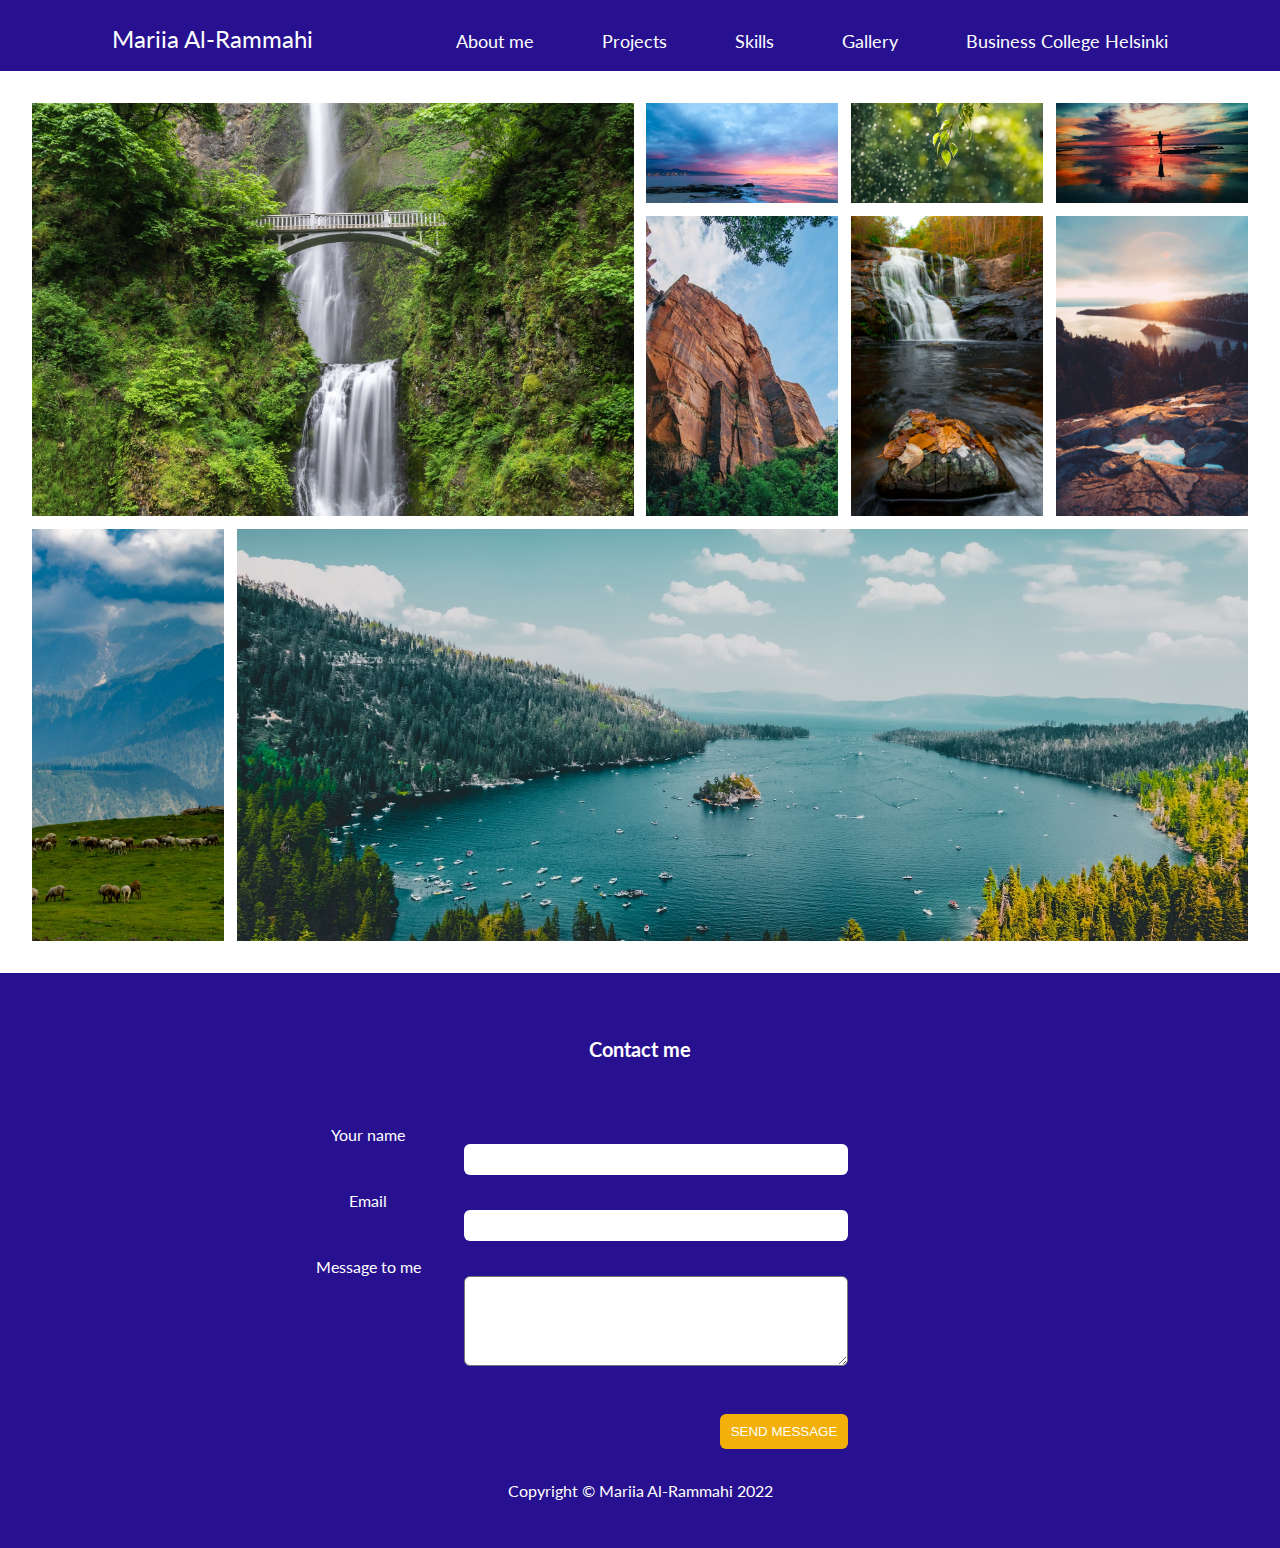
<file: gallery.html>
<!DOCTYPE html>
<html lang="en">
  <head>
    <meta charset="UTF-8" />
    <meta http-equiv="X-UA-Compatible" content="IE=edge" />
    <meta name="viewport" content="width=device-width, initial-scale=1.0" />
    <meta name="description" content="Personal Portfolio" />
    <meta name="author" content="Mariia Al-Rammahi" />
    <meta
      name="keywords"
      content="portfolio, JavaScript, CSS, HTML, projects, skills"
    />
    <title>Gallery</title>
    <link rel="icon" href="favicon.png" type="image" >
    <link rel="stylesheet" href="style_gallery.css" />
    <link href="https://fonts.googleapis.com/icon?family=Material+Icons"
      rel="stylesheet"/>
    <link rel="preconnect" href="https://fonts.googleapis.com" />
    <link rel="preconnect" href="https://fonts.gstatic.com" crossorigin />
    <link
      href="https://fonts.googleapis.com/css2?family=Fredoka+One&family=Indie+Flower&family=Lato:wght@100;300;400;700&family=Rajdhani:wght@300;400;500&family=Roboto:wght@300&display=swap"
      rel="stylesheet"
    />
  </head>
  <body>
    <header>
      <div class="logo">
        <h1><a href="index.html">Mariia Al-Rammahi</a></h1>
      </div>
      <nav class ="responsive">
        <button id="mobileButton">
          <span class="material-icons">menu</span>
        </button>
        <ul>
          <li>
            <a href="#about_me">About me</a>
          </li>
          <li>
            <a href="#projects" target="_blank">Projects</a>
          </li>
          <li>
            <a href="#skills">Skills</a>
          </li>
          <li>
            <a href="gallery.html">Gallery</a>
          </li>
          <li>
            <a href="#BCH">Business College Helsinki</a>
          </li>
        </ul>
      </nav>
</header>
    <main>
      <div class="grid-container">
        <div class ="item">
          <img src="gallery1.jpg" alt="waterfall">
        </div>
        <div class ="item">
          <img src="gallery2.jpeg" alt="image">
        </div>
        <div class ="item">
          <img src="gallery3.jpeg" alt="image">
        </div>
        <div class ="item">
          <img src="gallery4.jpeg" alt="image">
        </div>
        <div class ="item">
          <img src="gallery5.jpeg" alt="image">
        </div>
        <div class ="item">
          <img src="gallery9.jpeg" alt="image">
        </div>
        <div class ="item">
          <img src="gallery7.jpeg" alt="image">
        </div>
        <div class ="item">
          <img src="gallery8.jpeg" alt="image">
        </div>
        <div class ="item">
          <img src="gallery6.jpeg" alt="image">
        </div>
      </div>  
    <main>
    <footer>
        <h3>Contact me</h3>
        <div class="form-container">
        <form>
        <div class = "row">
          <label id="your_name">Your name</label>
          <input type="text" id="your_name" />
        </div>
        <div class="row">
          <label id="email">Email</label>
          <input type="email" id="email" />
        </div>
        <div class="row">
          <label id="message">Message to me</label>
          <textarea id="message"></textarea>
        </div>
        <div class="row">
        <input type="submit" value="send message" />
        </div>
      </form>
      </div>
      <p id="copy">Copyright &copy Mariia Al-Rammahi 2022</p>
      <button id="backToTop">
        Top <span class="material-icons">arrow_upward</span>
      </button>
    </footer>
    <script src="main.js"></script>
  </body>
</html>
</file>
<file: style_gallery.css>
* {
  margin: 0;
  padding: 0;
  box-sizing: border-box;
}

body {
  font-family: "Lato", sans-serif;
  text-align: center;
  color: black;
}

/*HERO BANNER*/

header {
  display: flex;
  justify-content: space-between;
  align-items: baseline;
  top: 0;
  padding: 1rem 5rem;
  position: sticky;
  transition: 0.2s;
  background-color: #281190;
  z-index: 1;
}

.bg {
  background-color: #4721d6;
}

span {
  color: white;
}

.bg a {
  color: white;
}

#mobileButton {
  display: none;
}

nav ul li {
  display: inline-block;
}

header a {
  color: white;
  text-decoration: none;
  padding: 2rem;
  font-size: 1.1rem;
}

header a:hover {
  text-decoration: underline;
}

header a:visited {
  color: white;
}

.logo a:hover {
  text-decoration: none;
}

.logo a {
  color: white;
  font-weight: normal;
  font-size: 1.5rem;
}

.hero-banner {
  height: 80vh;
  /* scroll-margin-top: 5rem; */
  background-image: url("banner5.jpg");
  background-size: cover;
  background-position: top center;
  text-align: center;
  font-weight: normal;
  font-size: 3rem;
  color: white;
  display: flex;
  justify-content: center;
  align-items: center;
}

/*GALLERY*/
.grid-container {
  display: grid;
  grid-template-columns: repeat(6, 1fr);
  grid-auto-rows: 100px 300px;
  gap: 0.8rem;
  margin: 2rem;
  grid-auto-flow: dense;
}

.item {
  width: 100%;
  height: 100%;
}

.item img {
  height: 100%;
  width: 100%;
  object-fit: cover;
  object-position: center center;
}

.item:hover {
  transform: scale(101%);
}

.item:first-child {
  grid-column: span 3;
  grid-row: 1 / 3;
}

.item:nth-child(8) {
  grid-row: span 2;
}

.item:last-child {
  grid-column: span 5;
  grid-row: span 2;
}

/*FOOTER FORM*/

footer {
  text-align: center;
  background-color: #281190;
  color: white;
  padding: 1rem;
}
h3 {
  margin: 3rem;
  font-size: 20px;
  text-align: center;
}

.form-container {
  display: flex;
}

.row {
  display: flex;
  flex-direction: column;
  justify-content: center;
  width: 30vw;
  margin-left: 35vw;
}

.row label {
  font-size: 16px;
  margin-left: -45vw;
  padding-top: 1rem;
}

.row input {
  padding: 8px;
  border-radius: 6px;
  border: none;
}

input[type="submit"] {
  width: 10vw;
  padding: 10px;
  margin-top: 3rem;
  margin-left: 20vw;
  border: none;
  background-color: #f2b009;
  color: white;
  text-transform: uppercase;
}

.row textarea {
  height: 10vh;
  border-radius: 6px;
  box-sizing: border-box;
}

#backToTop {
  background-color: #f2b009;
  padding: 0.5rem 1rem;
  border: none;
  border-radius: 5px;
  position: fixed;
  bottom: 2rem;
  right: 2rem;
  font-family: inherit;
  cursor: pointer;
  color: white;
  display: none;
  align-items: center;
  text-transform: uppercase;
}

#backToTop .material-icon {
  font-size: 1rem;
}

#copy {
  margin: 2rem;
  text-align: center;
}

/* RESPONSIVE*/
@media only screen and (max-width: 375px) {
  #welcome {
    font-size: 2.5rem;
  }
  .card {
    height: 21rem;
  }

  section {
    padding: 2rem;
  }

  section img {
    width: 13rem;
  }

  footer h3 {
    margin: 2rem;
  }

  .row {
    width: 15rem;
    margin-left: 15vw;
    flex-wrap: wrap;
  }

  .row label {
    margin: 0;
    padding-bottom: 1rem;
  }

  input[type="submit"] {
    width: 9rem;
    margin-left: 10vw;
  }

  #mobileButton {
    display: block;
    background-color: transparent;
    border: none;
  }

  header {
    padding: 1rem;
  }

  header a {
    padding: 0;
  }

  nav ul {
    display: none;
  }

  nav.responsive ul {
    background-color: #4721d6;
    position: absolute;
    left: 0;
    top: 70px;
    width: 100%;
    display: block;
  }

  nav.responsive ul li {
    display: block;
    padding: 1rem;
  }

  nav.responsive a {
    color: white;
    display: block;
  }

  .grid-container {
    grid-template-columns: 1fr;
  }
}
</file>
